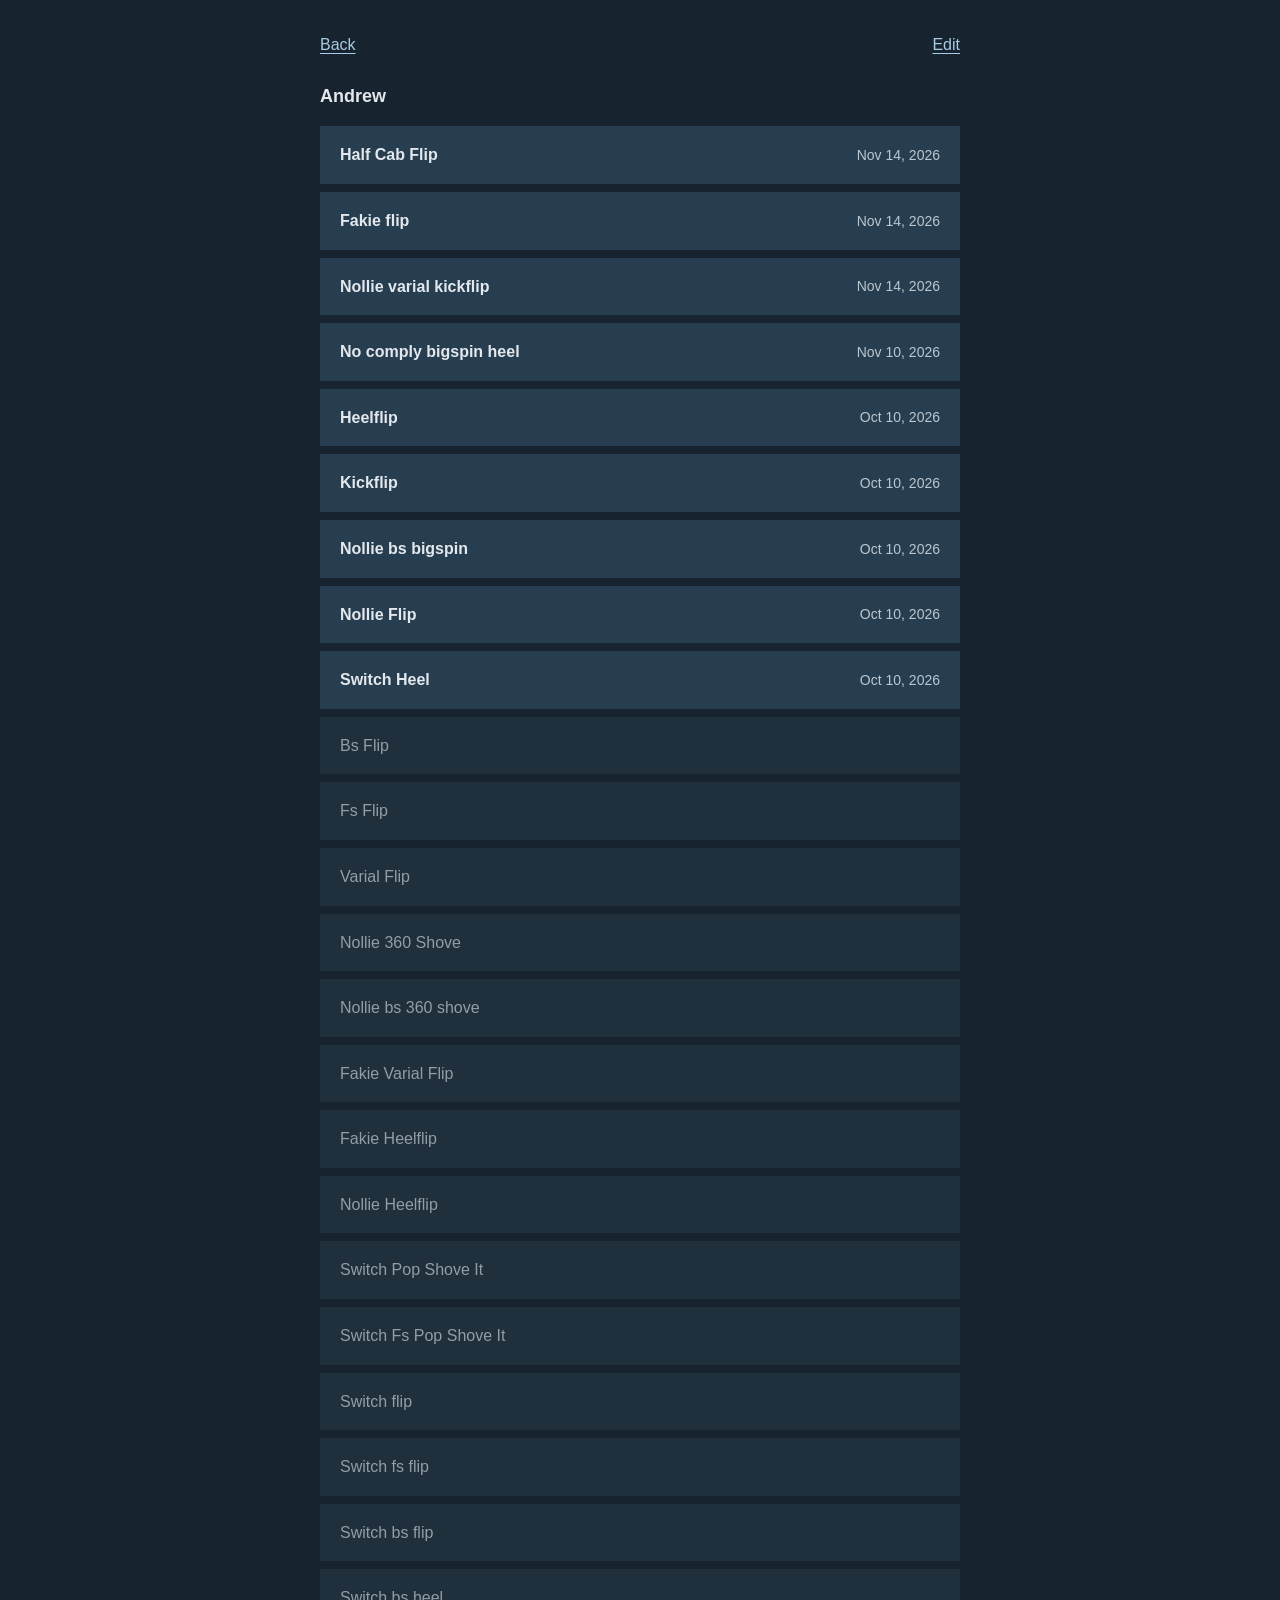
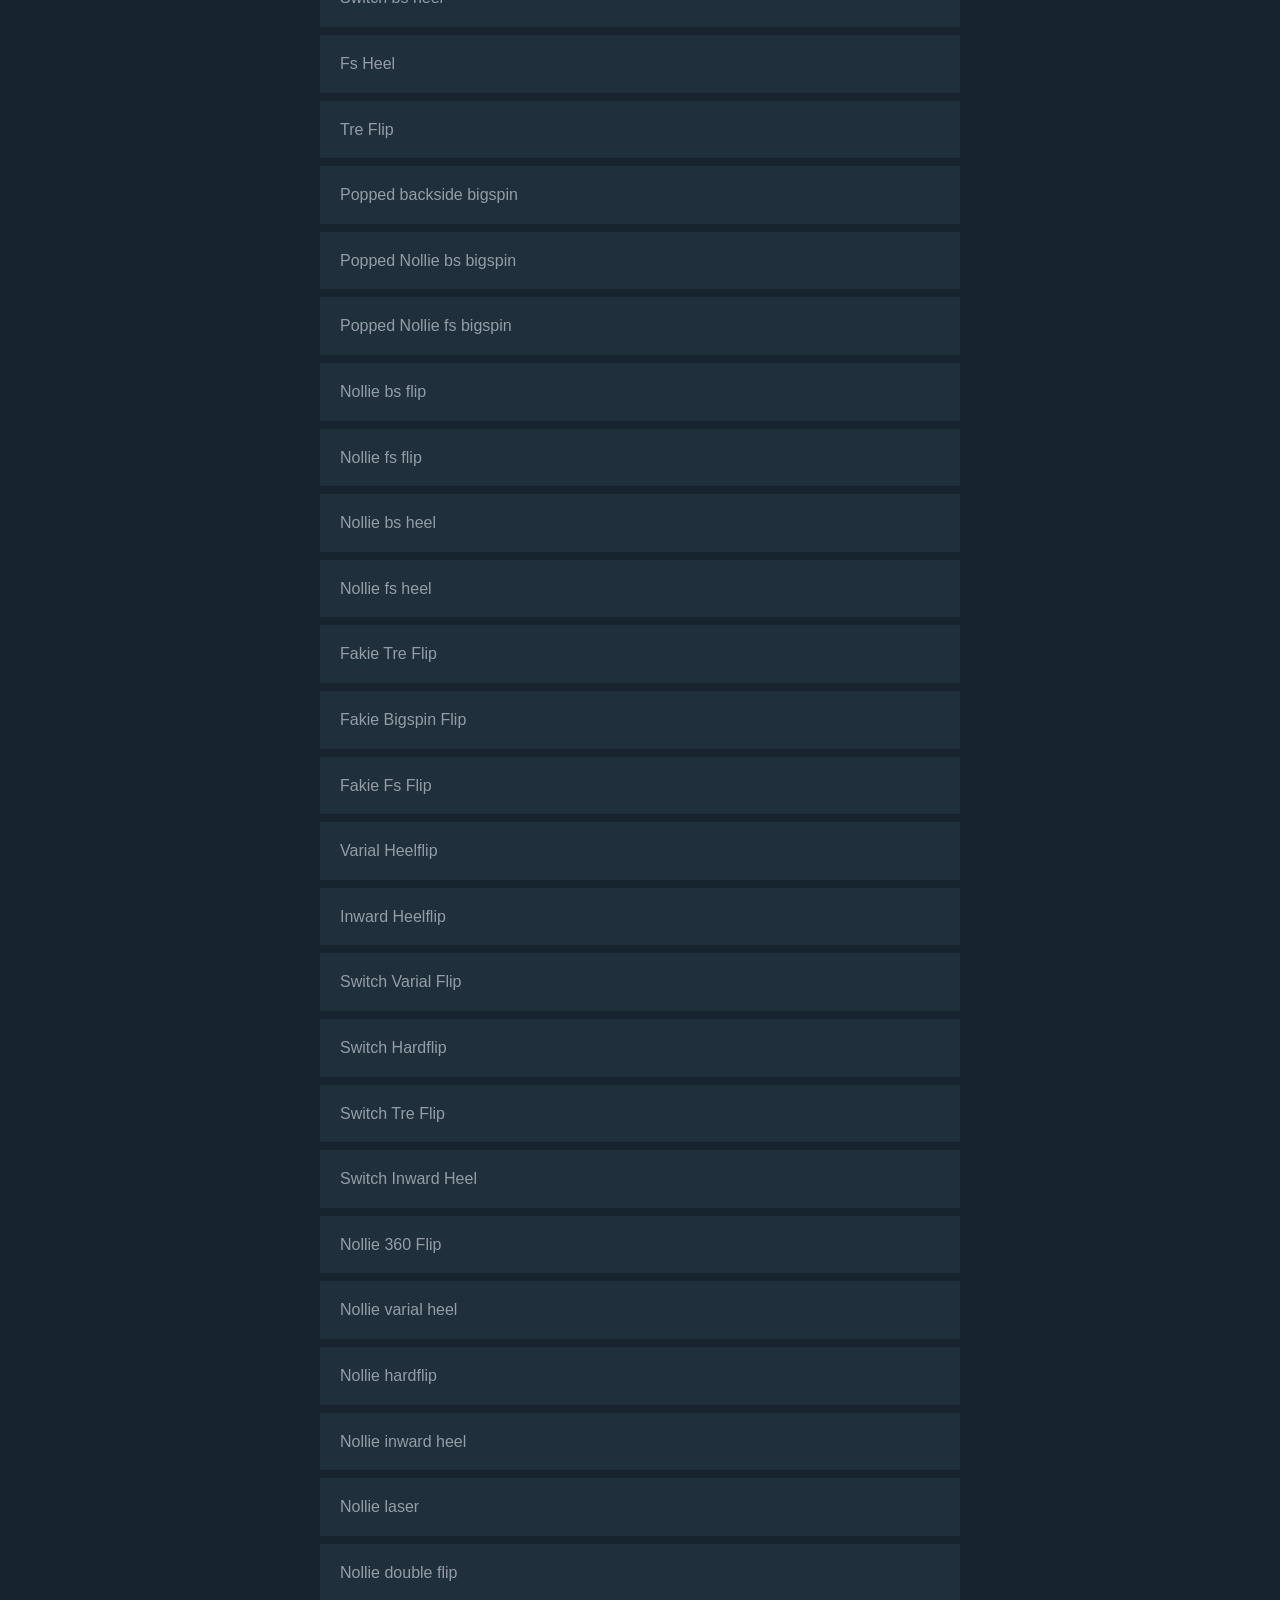
<file: andrew.html>
<!doctype html>
<html lang="en">
<head>
  <meta charset="utf-8">
  <meta name="viewport" content="width=device-width, initial-scale=1">
  <title>Andrew</title>
  <link rel="stylesheet" href="assets/styles.css">
  <script type="module" src="assets/app.mjs"></script>
</head>
<body data-person="andrew">
  <main>
    <div class="page-links"><a href="index.html">Back</a><a data-edit-link hidden>Edit</a></div>
    <h1>Andrew</h1>
    <div data-tricks aria-busy="true"></div>
    <noscript><p><a href="data/andrew.txt">Read the trick list</a></p></noscript>
  </main>
</body>
</html>
</file>
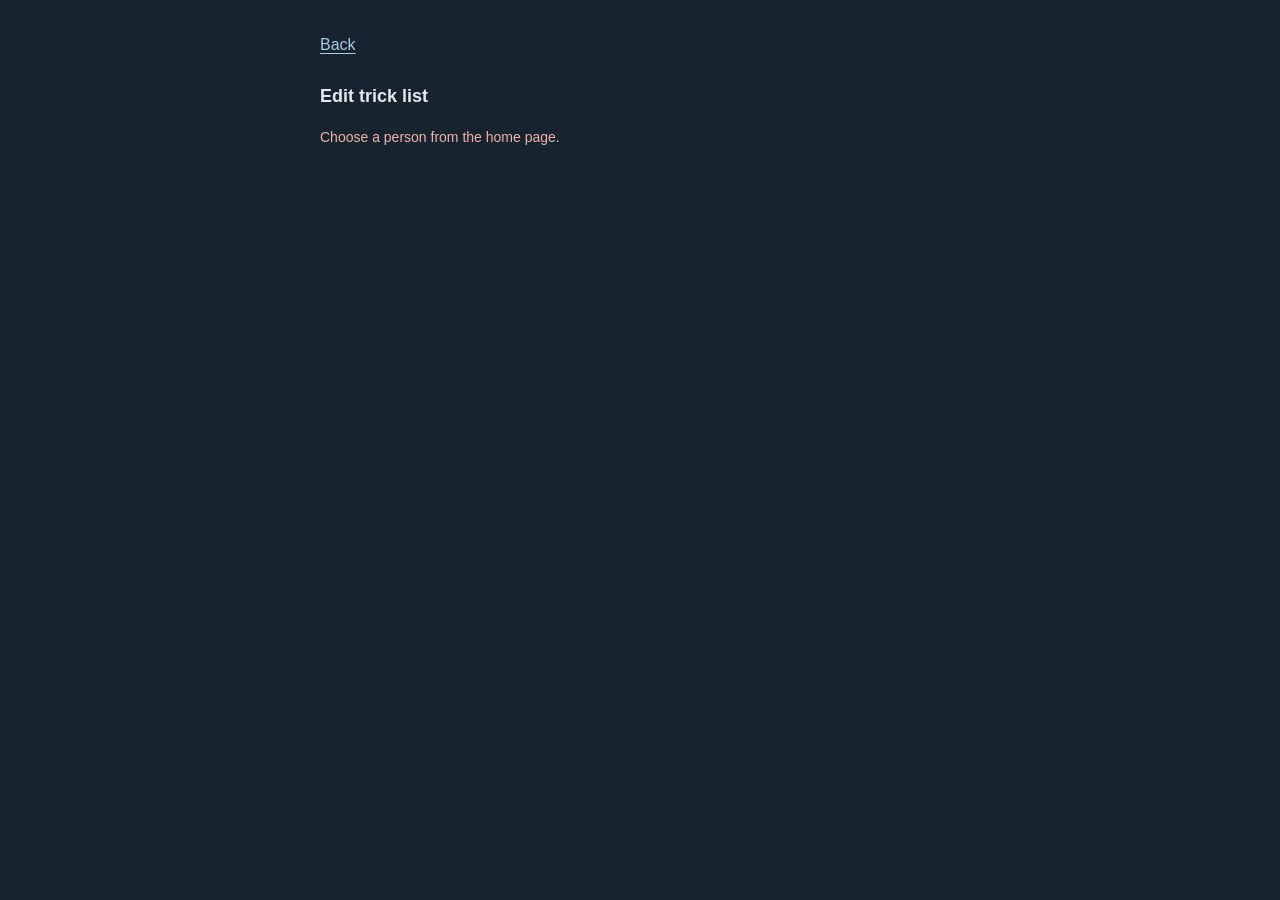
<file: edit.html>
<!doctype html>
<html lang="en">
<head>
  <meta charset="utf-8">
  <meta name="viewport" content="width=device-width, initial-scale=1">
  <meta name="referrer" content="no-referrer">
  <title>Edit trick list</title>
  <link rel="stylesheet" href="assets/styles.css">
  <link rel="stylesheet" href="assets/editor.css">
  <script type="module" src="assets/editor.mjs"></script>
</head>
<body>
  <main>
    <a id="back" href="index.html">Back</a>
    <h1 id="title">Edit trick list</h1>
    <p id="message" role="status" aria-live="polite"></p>
    <form id="login" hidden>
      <input id="username" type="text" name="username" autocomplete="username" hidden>
      <fieldset>
        <label>Password <input id="password" name="password" type="password" autocomplete="current-password" required maxlength="256"></label>
        <button type="submit">Edit list</button>
      </fieldset>
    </form>
    <form id="editor" hidden>
      <fieldset id="editor-fields">
        <div class="editor-toolbar">
        <div class="editor-actions">
          <button id="add" type="button">Add trick</button>
          <button type="submit">Save changes</button>
          <button id="logout" type="button" class="text-button">Log out</button>
          <button id="reload" type="button" hidden>Reload latest list</button>
        </div>
        <p id="save-message" role="status" aria-live="polite"></p>
        </div>
        <div id="entries"></div>
      </fieldset>
    </form>
    <noscript>Enable JavaScript to edit this list.</noscript>
  </main>
</body>
</html>
</file>
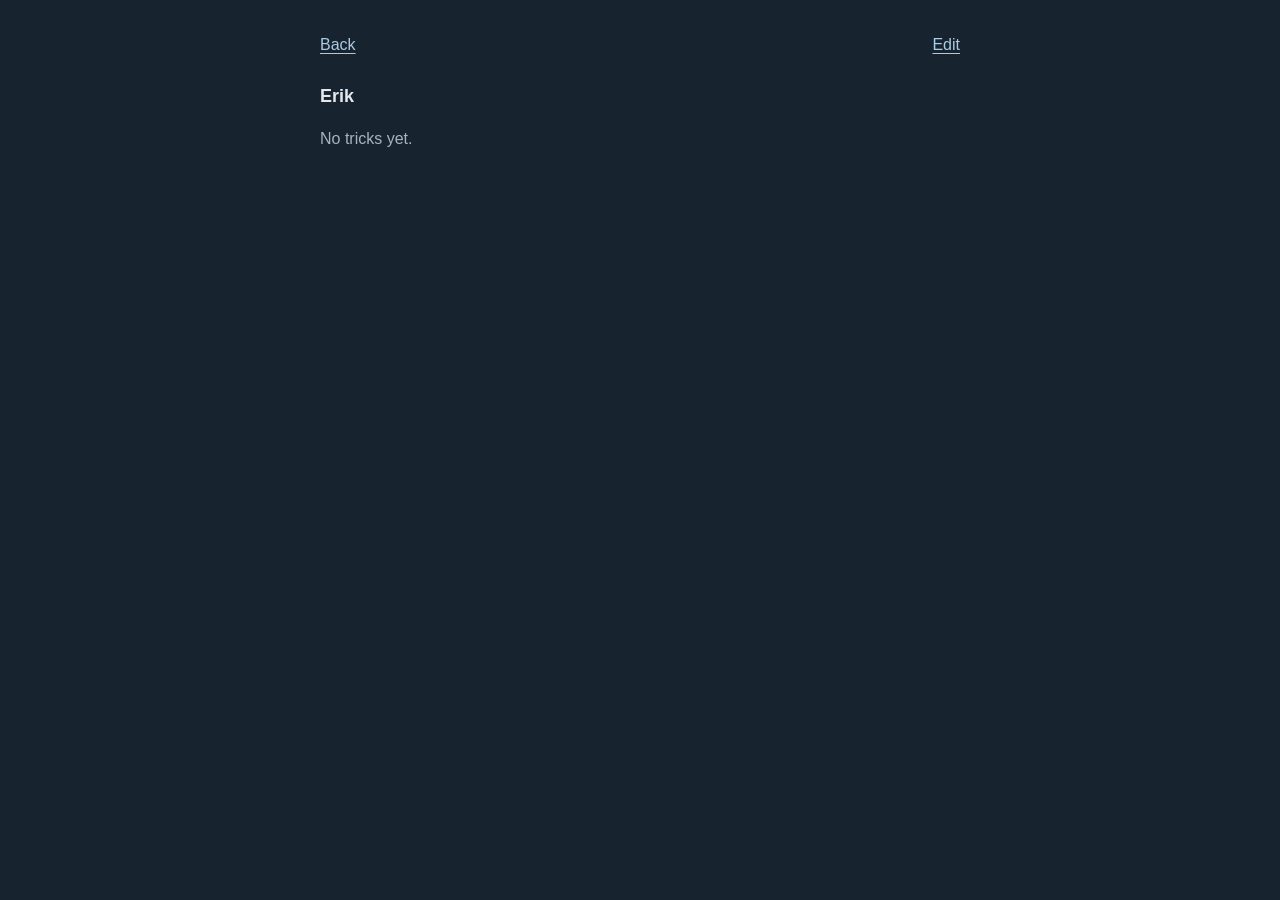
<file: erik.html>
<!doctype html>
<html lang="en">
<head>
  <meta charset="utf-8">
  <meta name="viewport" content="width=device-width, initial-scale=1">
  <title>Erik</title>
  <link rel="stylesheet" href="assets/styles.css">
  <script type="module" src="assets/app.mjs"></script>
</head>
<body data-person="erik">
  <main>
    <div class="page-links"><a href="index.html">Back</a><a data-edit-link hidden>Edit</a></div>
    <h1>Erik</h1>
    <div data-tricks aria-busy="true"></div>
    <noscript><p><a href="data/erik.txt">Read the trick list</a></p></noscript>
  </main>
</body>
</html>
</file>
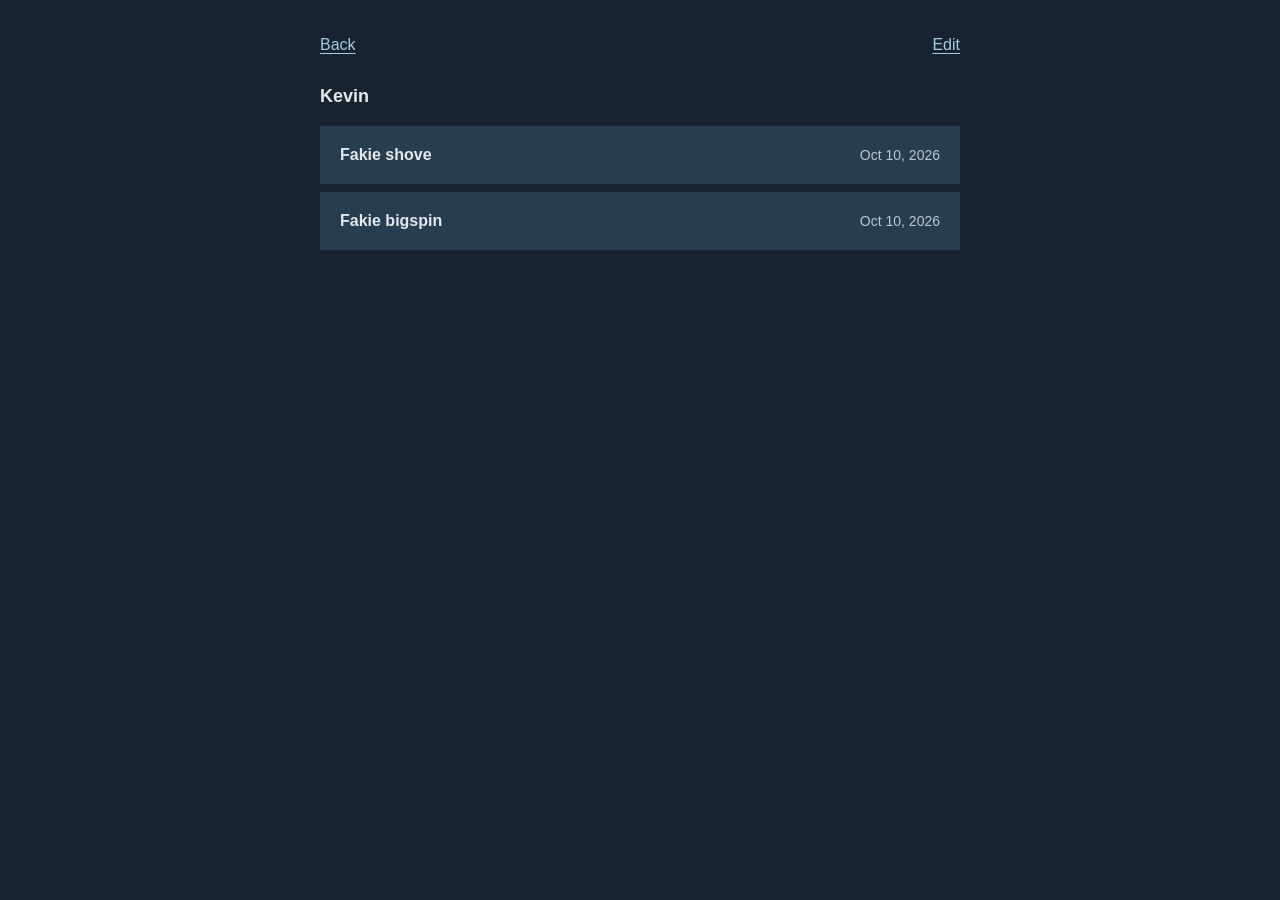
<file: kevin.html>
<!doctype html>
<html lang="en">
<head>
  <meta charset="utf-8">
  <meta name="viewport" content="width=device-width, initial-scale=1">
  <title>Kevin</title>
  <link rel="stylesheet" href="assets/styles.css">
  <script type="module" src="assets/app.mjs"></script>
</head>
<body data-person="kevin">
  <main>
    <div class="page-links"><a href="index.html">Back</a><a data-edit-link hidden>Edit</a></div>
    <h1>Kevin</h1>
    <div data-tricks aria-busy="true"></div>
    <noscript><p><a href="data/kevin.txt">Read the trick list</a></p></noscript>
  </main>
</body>
</html>
</file>
<file: assets/styles.css>
:root {
  color-scheme: dark;
  font-family: Arial, sans-serif;
  font-size: 16px;
  line-height: 1.6;
  background: #17232f;
  color: #e4e8ec;
}
body { margin: 32px 24px; }
main { max-width: 640px; margin: 0 auto; }
a { color: #a9cce5; text-underline-offset: 3px; }
a:hover { color: #fff; }
a:focus-visible { outline: 2px solid currentColor; outline-offset: 4px; }
nav { display: flex; flex-direction: column; align-items: center; gap: 8px; }
h1 { font-size: 18px; font-weight: 600; margin: 24px 0 16px; }
.trick-list { list-style: none; padding: 0; margin: 0; display: grid; gap: 8px; }
.trick-list li { display: flex; align-items: center; justify-content: space-between; gap: 24px; padding: 16px 20px; background: #263e50; }
.trick-list .trick-name { min-width: 0; overflow-wrap: anywhere; font-weight: 600; }
time { font-size: 14px; color: #bbc7d0; white-space: nowrap; font-variant-numeric: tabular-nums; }
p { color: #a8b3bd; }
@media (max-width: 380px) {
  body { margin: 24px 16px; }
  .trick-list li { gap: 12px; padding: 14px 16px; }
  time { font-size: 13px; }
}

.trick-list li.not-yet-done { background: #202f3c; color: #929da7; }
.trick-list .not-yet-done .trick-name { font-weight: 400; }
.visually-hidden { position: absolute; width: 1px; height: 1px; padding: 0; margin: -1px; overflow: hidden; clip-path: inset(50%); white-space: nowrap; border: 0; }

.video-dialog { box-sizing: border-box; width: min(680px, calc(100% - 32px)); max-height: calc(100dvh - 32px); padding: 16px; border: 1px solid #405568; background: #17232f; color: #e4e8ec; }
.video-dialog::backdrop { background: rgb(0 0 0 / 75%); }
.video-header { display: flex; align-items: center; justify-content: space-between; gap: 16px; margin-bottom: 12px; }
.video-header h2 { min-width: 0; margin: 0; font-size: 16px; font-weight: 600; overflow-wrap: anywhere; }
.video-header button { flex-shrink: 0; padding: 6px 10px; border: 1px solid #405568; background: #263e50; color: #e4e8ec; font: inherit; font-size: 14px; cursor: pointer; }
.video-header button:focus-visible { outline: 2px solid #a9cce5; outline-offset: 3px; }
.video-dialog video { display: block; width: 100%; max-height: 70dvh; background: #000; }
.video-error { margin: 12px 0 0; font-size: 14px; }
[hidden] { display: none !important; }

.page-links { display: flex; justify-content: space-between; gap: 16px; }
</file>
<file: assets/editor.css>
fieldset { min-width: 0; margin: 0; padding: 0; border: 0; }
label { display: flex; flex-direction: column; gap: 5px; font-size: 13px; color: #bbc7d0; }
input, select, button { box-sizing: border-box; font: inherit; }
input, select { width: 100%; min-width: 0; padding: 9px 10px; border: 1px solid #405568; border-radius: 0; background: #17232f; color: #e4e8ec; }
button { padding: 9px 13px; border: 1px solid #405568; background: #263e50; color: #e4e8ec; cursor: pointer; }
button:disabled, fieldset:disabled { opacity: .65; cursor: default; }
input:focus-visible, select:focus-visible, button:focus-visible { outline: 2px solid #a9cce5; outline-offset: 2px; }
#login { max-width: 320px; }
#login button { margin-top: 16px; }
#message, #save-message { font-size: 14px; }
#message.error, #save-message.error { color: #f0b4ab; }
#message:empty, #save-message:empty { display: none; }
#entries { display: grid; gap: 10px; }
.edit-entry { padding: 16px; background: #263e50; display: grid; gap: 12px; }
.entry-fields { display: grid; grid-template-columns: 1fr 1fr auto; gap: 12px; align-items: end; }
.entry-fields .remove { font-size: 13px; padding: 10px; }
.editor-actions { display: flex; gap: 10px; flex-wrap: wrap; margin: 0 0 12px; }
.text-button { background: transparent; }
.editor-toolbar { position: sticky; top: 0; z-index: 1; padding-top: 12px; background: #17232f; }
#save-message { margin: 0; padding-bottom: 12px; }
input, select { font-size: 16px; }
@media (max-width: 420px) {
  .entry-fields { grid-template-columns: 1fr 1fr; }
  .entry-fields .remove { grid-column: 2; justify-self: end; }
}
</file>
